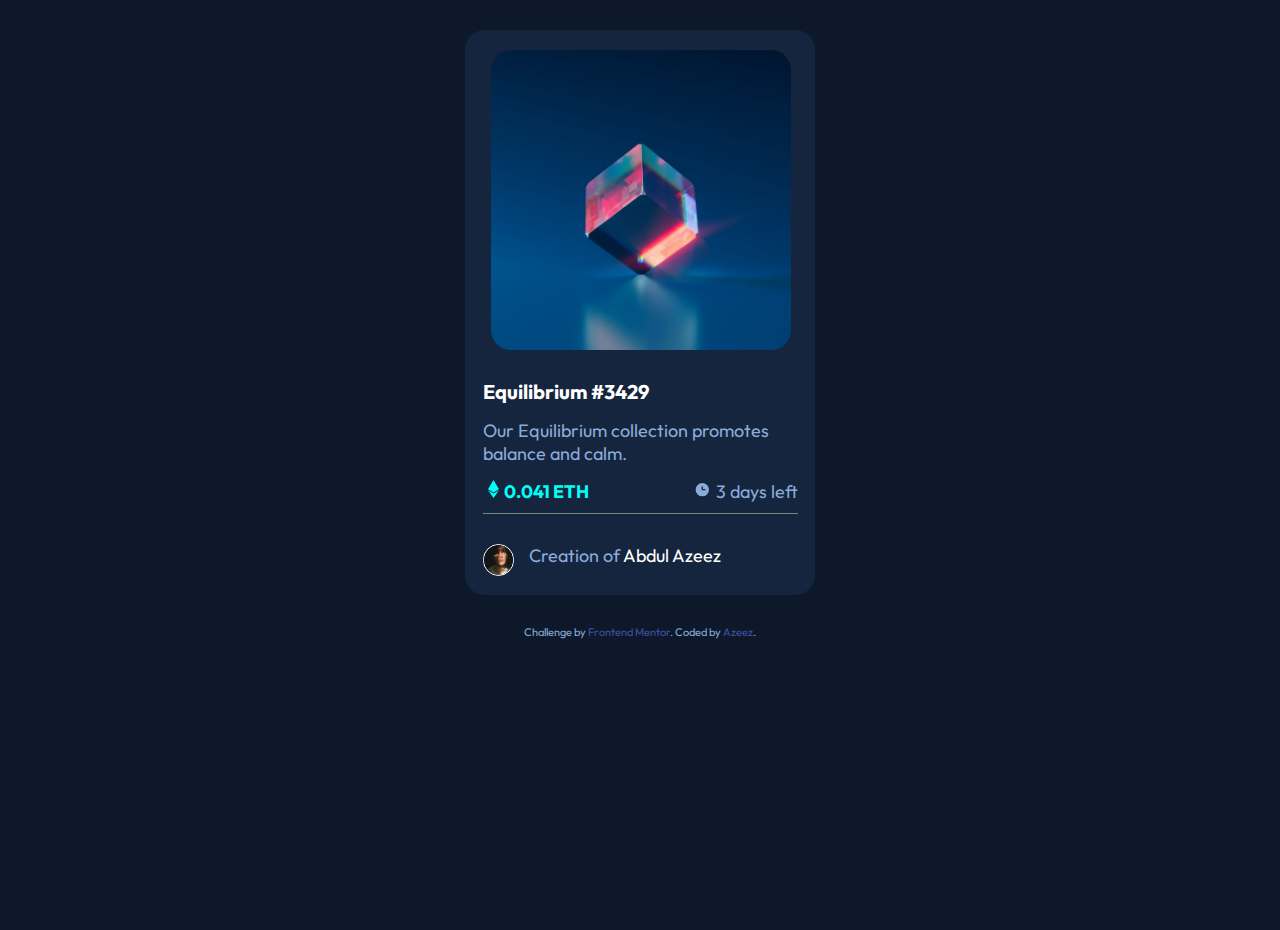
<file: index.html>
<!DOCTYPE html>
<html lang="en">
<head>
  <meta charset="UTF-8">
  <meta name="viewport" content="width=device-width, initial-scale=1.0"> <!-- displays site properly based on user's device -->
  <link rel="icon" type="image/png" sizes="32x32" href="./images/favicon-32x32.png">
  <title>Frontend Mentor | NFT preview card component</title>
  <link rel="stylesheet" href="style.css">
  <!-- Feel free to remove these styles or customise in your own stylesheet 👍 -->
</head>
<body>
  <div class="nft-card">
    <div class="container">
      <div class="picture">
        <img src="images/image-equilibrium.jpg" alt="Equilibrium Image">
      </div>
      <!-- <div class="nft-image"><img src="images/icon-view.svg" alt="Equilibrium Image"></div> -->
      <div class="nft-image">
        <svg width="300" height="265" viewBox="-130 -80 300 200" xmlns="http://www.w3.org/2000/svg">
            <g fill="none" fill-rule="evenodd"><path d="M0 0h48v48H0z"/><path d="M24 9C14 9 5.46 15.22 2 24c3.46 8.78 12 15 22 15 10.01 0 18.54-6.22 22-15-3.46-8.78-11.99-15-22-15Zm0 25c-5.52 0-10-4.48-10-10s4.48-10 10-10 10 4.48 10 10-4.48 10-10 10Zm0-16c-3.31 0-6 2.69-6 6s2.69 6 6 6 6-2.69 6-6-2.69-6-6-6Z" fill="#FFF" fill-rule="nonzero"/></g>
            <!-- <rect width="100%" height="100%" fill="hsl(178, 100%, 50%)" /> -->
        </svg>
      </div>
    </div>
    <article>
      <h1>Equilibrium #3429</h1>
      <p>Our Equilibrium collection promotes balance and calm.</p>
      <div class="more-info">
        <p class="eth-amount"><img src="images/icon-ethereum.svg" alt="Ethereum's icon">0.041 ETH</p>
        <p class="time-left"><img src="images/icon-clock.svg" alt="Clock's icon">3 days left</p>
      </div>
      <hr>
    </article>
    <footer>
      <div class="avatar-image"><img src="images/image-avatar.png" alt="Creator's Avatar"></div>
      <p>Creation of <a href="https://github.com/Mr-Azeez" target="_blank">Abdul Azeez</a></p>
    </footer>
  </div>

  <div class="attribution">
    Challenge by <a href="https://www.frontendmentor.io?ref=challenge" target="_blank">Frontend Mentor</a>. 
    Coded by <a href="https://github.com/Mr-Azeez">Azeez</a>.
  </div>
</body>
</html>
</file>
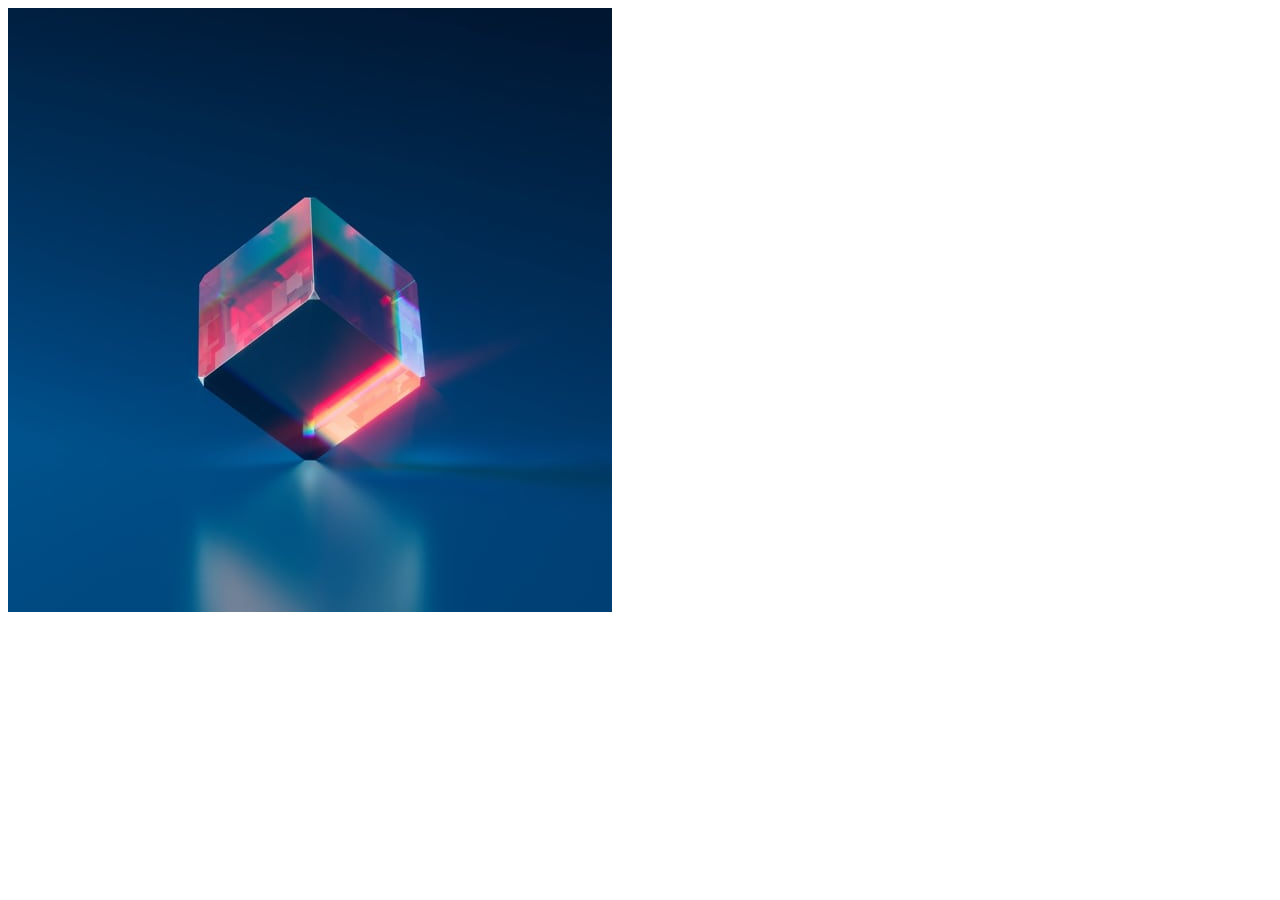
<file: test.html>
<!DOCTYPE html>
<html lang="en">
<head>
    <meta charset="UTF-8">
    <meta name="viewport" content="width=device-width, initial-scale=1.0">
    <title>Document</title>
    <style>
        .container {
            position: relative;
            display: inline-block;
        }
        .base-image, .overlay-image {
            width: 300px;
            height: auto;
            display: block;
        }
        .overlay-image {
            position: absolute;
            top: 0;
            left: 0;
            opacity: 0;
            transition: opacity 0.3s ease-in-out;
        }
        .container:hover .overlay-image {
            opacity: 1;
        }
        
    </style>
</head>
<body>
    <div class="container">
        <div class="base-image">
            <img src="images/image-equilibrium.jpg" alt="base-image">
        </div>
        <div class="overlay-image">
            <svg width="300" height="300" viewBox="0 0 300 200" xmlns="http://www.w3.org/2000/svg">
                <g fill="none" fill-rule="evenodd"><path d="M0 0h48v48H0z"/><path d="M24 9C14 9 5.46 15.22 2 24c3.46 8.78 12 15 22 15 10.01 0 18.54-6.22 22-15-3.46-8.78-11.99-15-22-15Zm0 25c-5.52 0-10-4.48-10-10s4.48-10 10-10 10 4.48 10 10-4.48 10-10 10Zm0-16c-3.31 0-6 2.69-6 6s2.69 6 6 6 6-2.69 6-6-2.69-6-6-6Z" fill="#FFF" fill-rule="nonzero"/></g>
                <rect width="100%" height="100%" fill="blue" />
            </svg>
        </div>
    </div>
</body>
</html>
</file>
<file: style.css>
@import url('https://fonts.googleapis.com/css2?family=Outfit:wght@300;400;600&display=swap');
* {
    margin: 0;
    padding: 0;
    box-sizing: border-box;
}
.attribution { 
    font-size: 11px; text-align: center;
    color: hsl(215, 51%, 70%);
}
.attribution a {
    text-decoration: none;
    color: hsl(228, 45%, 44%);
}
.attribution a:hover {
    text-decoration: underline;
    color: hsl(178, 100%, 50%);
}
body {
    background-color: hsl(217, 54%, 11%);
    font-family: 'Outfit', sans-serif;
    height: 100vh;
    align-items: center;
    justify-content: center;
}
p {
    font-size: 18px;
}
.nft-card {
    width: 350px;
    max-height: 100vh;
    margin-inline: auto;
    margin-block: 30px;
    background-color: hsl(216, 50%, 16%);
    border-radius: 20px;
}
.nft-card .picture {
    width: 100%;
    margin-inline: auto;
    margin-block: 20px;
}
.nft-card .picture img {
    width: 300px;
    /* background: url("images/icon-view.svg") center center no-repeat; */
    background: hsl(178, 100%, 50%);
    background-size: cover;
    border-radius: 20px;
    position: relative;
    top: 20px;
    left: 0;
 }
 .container {
    position: relative;
    width: 85%;
    margin-block: 0;
    margin-inline: auto;
 }
.nft-image {
    justify-content: center;
    align-items: center;
    text-align: center;
    width: 300px;
    margin-inline: auto;
    margin-block-start: 20px;
    padding-block: 15px;
    border-radius: 20px;
    background: hsl(178, 100%, 50%);
    position: absolute;
    top: 0;
    left: 0;
    opacity: 0;
    transition: opacity 0.3s ease-in-out;
}
.container:hover .nft-image {
    opacity: 0.5;
    cursor: pointer;
}
article {
    width: 90%;
    margin-inline: auto;
    padding-block: 15px;
}
article h1 {
    color: hsl(0, 0%, 100%);
    font-size: 20px;
    padding-block: 10px;
    cursor: pointer;
}
article h1:hover {
    color: hsl(178, 100%, 50%);
}
article p {
    color: hsl(215, 51%, 70%);
    padding-block: 5px;
}
article .more-info {
    padding-block: 5px;
    display: flex;
    justify-content: space-between;
}
.more-info img {
    padding-inline: 5px;
}
.eth-amount {
    color: hsl(178, 100%, 50%);
    font-weight: bold;
}
hr {
    height: 1px;
    border: none;
    background-color: gray;
}

footer {
    width: 90%;
    margin-inline: auto;
    display: flex;
    padding-block: 15px;
}

footer .avatar-image {
    width: 10%;
}

.avatar-image img {
    width: 100%;
    border: 1px solid hsl(0, 0%, 100%);
    border-radius: 100%;
}
.avatar-image img:hover {
    cursor: pointer;
    border: 2px solid hsl(178, 100%, 50%);
    rotate: 360deg;
    transition: linear 0.5s;
}
footer p {
    margin-inline: 15px;
    text-align: center;
    color: hsl(215, 51%, 70%);
}

footer p a {
    text-decoration: none;
    color: hsl(0, 0%, 100%);
}

footer p a:hover {
    color: hsl(178, 100%, 50%);
}
</file>
